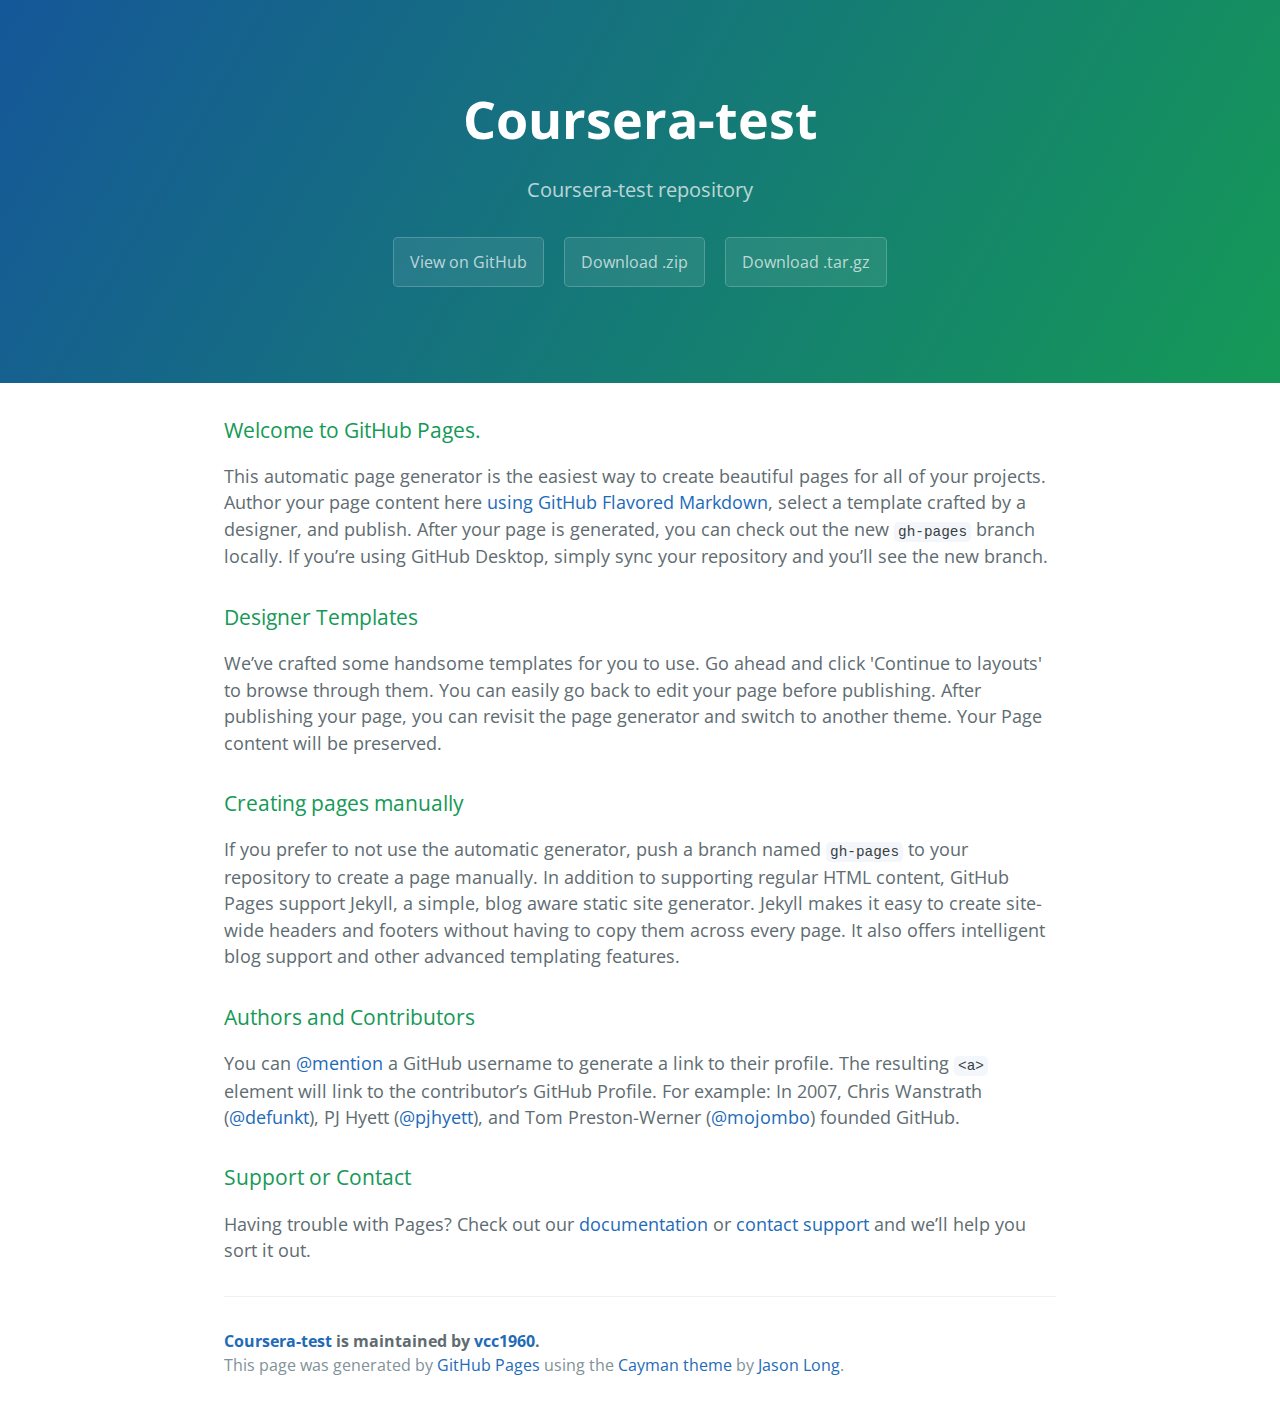
<file: index.html>
<!DOCTYPE html>
<html lang="en-us">
  <head>
    <meta charset="UTF-8">
    <title>Coursera-test by vcc1960</title>
    <meta name="viewport" content="width=device-width, initial-scale=1">
    <link rel="stylesheet" type="text/css" href="stylesheets/normalize.css" media="screen">
    <link href='https://fonts.googleapis.com/css?family=Open+Sans:400,700' rel='stylesheet' type='text/css'>
    <link rel="stylesheet" type="text/css" href="stylesheets/stylesheet.css" media="screen">
    <link rel="stylesheet" type="text/css" href="stylesheets/github-light.css" media="screen">
  </head>
  <body>
    <section class="page-header">
      <h1 class="project-name">Coursera-test</h1>
      <h2 class="project-tagline">Coursera-test repository</h2>
      <a href="https://github.com/vcc1960/Coursera-test" class="btn">View on GitHub</a>
      <a href="https://github.com/vcc1960/Coursera-test/zipball/master" class="btn">Download .zip</a>
      <a href="https://github.com/vcc1960/Coursera-test/tarball/master" class="btn">Download .tar.gz</a>
    </section>

    <section class="main-content">
      <h3>
<a id="welcome-to-github-pages" class="anchor" href="#welcome-to-github-pages" aria-hidden="true"><span aria-hidden="true" class="octicon octicon-link"></span></a>Welcome to GitHub Pages.</h3>

<p>This automatic page generator is the easiest way to create beautiful pages for all of your projects. Author your page content here <a href="https://guides.github.com/features/mastering-markdown/">using GitHub Flavored Markdown</a>, select a template crafted by a designer, and publish. After your page is generated, you can check out the new <code>gh-pages</code> branch locally. If you’re using GitHub Desktop, simply sync your repository and you’ll see the new branch.</p>

<h3>
<a id="designer-templates" class="anchor" href="#designer-templates" aria-hidden="true"><span aria-hidden="true" class="octicon octicon-link"></span></a>Designer Templates</h3>

<p>We’ve crafted some handsome templates for you to use. Go ahead and click 'Continue to layouts' to browse through them. You can easily go back to edit your page before publishing. After publishing your page, you can revisit the page generator and switch to another theme. Your Page content will be preserved.</p>

<h3>
<a id="creating-pages-manually" class="anchor" href="#creating-pages-manually" aria-hidden="true"><span aria-hidden="true" class="octicon octicon-link"></span></a>Creating pages manually</h3>

<p>If you prefer to not use the automatic generator, push a branch named <code>gh-pages</code> to your repository to create a page manually. In addition to supporting regular HTML content, GitHub Pages support Jekyll, a simple, blog aware static site generator. Jekyll makes it easy to create site-wide headers and footers without having to copy them across every page. It also offers intelligent blog support and other advanced templating features.</p>

<h3>
<a id="authors-and-contributors" class="anchor" href="#authors-and-contributors" aria-hidden="true"><span aria-hidden="true" class="octicon octicon-link"></span></a>Authors and Contributors</h3>

<p>You can <a href="https://help.github.com/articles/basic-writing-and-formatting-syntax/#mentioning-users-and-teams" class="user-mention">@mention</a> a GitHub username to generate a link to their profile. The resulting <code>&lt;a&gt;</code> element will link to the contributor’s GitHub Profile. For example: In 2007, Chris Wanstrath (<a href="https://github.com/defunkt" class="user-mention">@defunkt</a>), PJ Hyett (<a href="https://github.com/pjhyett" class="user-mention">@pjhyett</a>), and Tom Preston-Werner (<a href="https://github.com/mojombo" class="user-mention">@mojombo</a>) founded GitHub.</p>

<h3>
<a id="support-or-contact" class="anchor" href="#support-or-contact" aria-hidden="true"><span aria-hidden="true" class="octicon octicon-link"></span></a>Support or Contact</h3>

<p>Having trouble with Pages? Check out our <a href="https://help.github.com/pages">documentation</a> or <a href="https://github.com/contact">contact support</a> and we’ll help you sort it out.</p>

      <footer class="site-footer">
        <span class="site-footer-owner"><a href="https://github.com/vcc1960/Coursera-test">Coursera-test</a> is maintained by <a href="https://github.com/vcc1960">vcc1960</a>.</span>

        <span class="site-footer-credits">This page was generated by <a href="https://pages.github.com">GitHub Pages</a> using the <a href="https://github.com/jasonlong/cayman-theme">Cayman theme</a> by <a href="https://twitter.com/jasonlong">Jason Long</a>.</span>
      </footer>

    </section>

  
  </body>
</html>
</file>
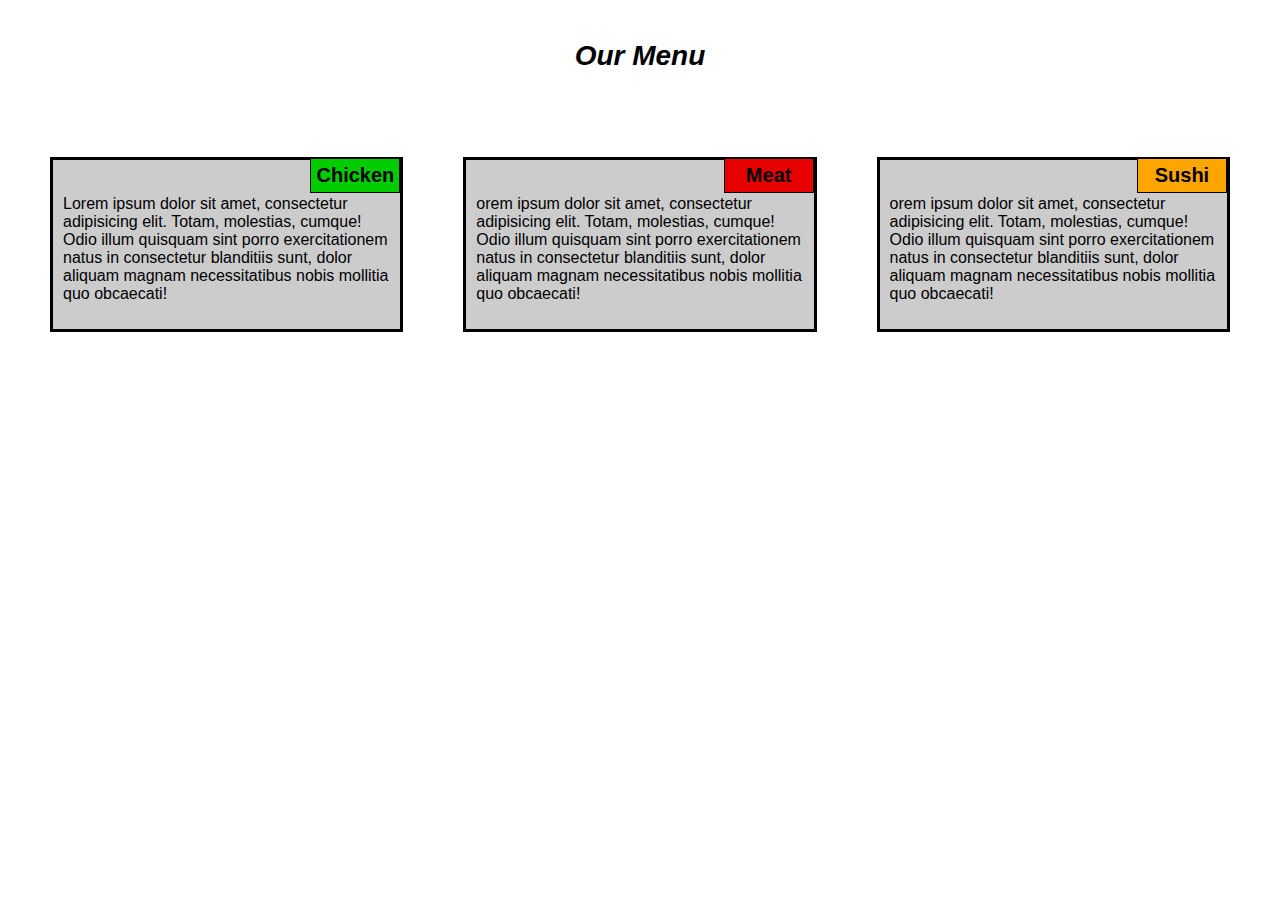
<file: module2/index.html>
<!DOCTYPE html>
<html>
<head>
<meta charset="utf-8"> 
<meta name="viewport" content="width=device-width, initial-scale=1">

	<title>Module2 solution</title>
<link rel="stylesheet" type="text/css" media="screen" href="css/styles.css"/>
</head>
<body>
<h1>Our Menu</h1>

    <div class="row">
      <div class="col-lg-4 col-md-6"> 
        <div class="section">
          <h2> Chicken</h2>
        
   <p>Lorem ipsum dolor sit amet, consectetur adipisicing elit. Totam, molestias, cumque! Odio illum quisquam sint porro exercitationem natus in consectetur blanditiis sunt, dolor aliquam magnam necessitatibus nobis mollitia quo obcaecati!</p> 
    </div>
      </div>
       </div>
    
    <div class="row">  
      <div class="col-lg-4 col-md-6"> 
       <div class="section">
       	  <h3>Meat</h3>
     <p> orem ipsum dolor sit amet, consectetur adipisicing elit. Totam, molestias, cumque! Odio illum quisquam sint porro exercitationem natus in consectetur blanditiis sunt, dolor aliquam magnam necessitatibus nobis mollitia quo obcaecati!</p>
    </div>
      </div>  	  
        </div>
        
    <div class="row">   
   <div class="col-lg-4 col-md-12">
   
     <div class=section>   
          <h4>Sushi</h4>
    <p>orem ipsum dolor sit amet, consectetur adipisicing elit. Totam, molestias, cumque! Odio illum quisquam sint porro exercitationem natus in consectetur blanditiis sunt, dolor aliquam magnam necessitatibus nobis mollitia quo obcaecati!</p>      
      
      </div>
        
</div>
</div>
   

</body>
</html>
</file>
<file: stylesheets/stylesheet.css>
* {
  box-sizing: border-box; }

body {
  padding: 0;
  margin: 0;
  font-family: "Open Sans", "Helvetica Neue", Helvetica, Arial, sans-serif;
  font-size: 16px;
  line-height: 1.5;
  color: #606c71; }

a {
  color: #1e6bb8;
  text-decoration: none; }
  a:hover {
    text-decoration: underline; }

.btn {
  display: inline-block;
  margin-bottom: 1rem;
  color: rgba(255, 255, 255, 0.7);
  background-color: rgba(255, 255, 255, 0.08);
  border-color: rgba(255, 255, 255, 0.2);
  border-style: solid;
  border-width: 1px;
  border-radius: 0.3rem;
  transition: color 0.2s, background-color 0.2s, border-color 0.2s; }
  .btn + .btn {
    margin-left: 1rem; }

.btn:hover {
  color: rgba(255, 255, 255, 0.8);
  text-decoration: none;
  background-color: rgba(255, 255, 255, 0.2);
  border-color: rgba(255, 255, 255, 0.3); }

@media screen and (min-width: 64em) {
  .btn {
    padding: 0.75rem 1rem; } }

@media screen and (min-width: 42em) and (max-width: 64em) {
  .btn {
    padding: 0.6rem 0.9rem;
    font-size: 0.9rem; } }

@media screen and (max-width: 42em) {
  .btn {
    display: block;
    width: 100%;
    padding: 0.75rem;
    font-size: 0.9rem; }
    .btn + .btn {
      margin-top: 1rem;
      margin-left: 0; } }

.page-header {
  color: #fff;
  text-align: center;
  background-color: #159957;
  background-image: linear-gradient(120deg, #155799, #159957); }

@media screen and (min-width: 64em) {
  .page-header {
    padding: 5rem 6rem; } }

@media screen and (min-width: 42em) and (max-width: 64em) {
  .page-header {
    padding: 3rem 4rem; } }

@media screen and (max-width: 42em) {
  .page-header {
    padding: 2rem 1rem; } }

.project-name {
  margin-top: 0;
  margin-bottom: 0.1rem; }

@media screen and (min-width: 64em) {
  .project-name {
    font-size: 3.25rem; } }

@media screen and (min-width: 42em) and (max-width: 64em) {
  .project-name {
    font-size: 2.25rem; } }

@media screen and (max-width: 42em) {
  .project-name {
    font-size: 1.75rem; } }

.project-tagline {
  margin-bottom: 2rem;
  font-weight: normal;
  opacity: 0.7; }

@media screen and (min-width: 64em) {
  .project-tagline {
    font-size: 1.25rem; } }

@media screen and (min-width: 42em) and (max-width: 64em) {
  .project-tagline {
    font-size: 1.15rem; } }

@media screen and (max-width: 42em) {
  .project-tagline {
    font-size: 1rem; } }

.main-content :first-child {
  margin-top: 0; }
.main-content img {
  max-width: 100%; }
.main-content h1, .main-content h2, .main-content h3, .main-content h4, .main-content h5, .main-content h6 {
  margin-top: 2rem;
  margin-bottom: 1rem;
  font-weight: normal;
  color: #159957; }
.main-content p {
  margin-bottom: 1em; }
.main-content code {
  padding: 2px 4px;
  font-family: Consolas, "Liberation Mono", Menlo, Courier, monospace;
  font-size: 0.9rem;
  color: #383e41;
  background-color: #f3f6fa;
  border-radius: 0.3rem; }
.main-content pre {
  padding: 0.8rem;
  margin-top: 0;
  margin-bottom: 1rem;
  font: 1rem Consolas, "Liberation Mono", Menlo, Courier, monospace;
  color: #567482;
  word-wrap: normal;
  background-color: #f3f6fa;
  border: solid 1px #dce6f0;
  border-radius: 0.3rem; }
  .main-content pre > code {
    padding: 0;
    margin: 0;
    font-size: 0.9rem;
    color: #567482;
    word-break: normal;
    white-space: pre;
    background: transparent;
    border: 0; }
.main-content .highlight {
  margin-bottom: 1rem; }
  .main-content .highlight pre {
    margin-bottom: 0;
    word-break: normal; }
.main-content .highlight pre, .main-content pre {
  padding: 0.8rem;
  overflow: auto;
  font-size: 0.9rem;
  line-height: 1.45;
  border-radius: 0.3rem; }
.main-content pre code, .main-content pre tt {
  display: inline;
  max-width: initial;
  padding: 0;
  margin: 0;
  overflow: initial;
  line-height: inherit;
  word-wrap: normal;
  background-color: transparent;
  border: 0; }
  .main-content pre code:before, .main-content pre code:after, .main-content pre tt:before, .main-content pre tt:after {
    content: normal; }
.main-content ul, .main-content ol {
  margin-top: 0; }
.main-content blockquote {
  padding: 0 1rem;
  margin-left: 0;
  color: #819198;
  border-left: 0.3rem solid #dce6f0; }
  .main-content blockquote > :first-child {
    margin-top: 0; }
  .main-content blockquote > :last-child {
    margin-bottom: 0; }
.main-content table {
  display: block;
  width: 100%;
  overflow: auto;
  word-break: normal;
  word-break: keep-all; }
  .main-content table th {
    font-weight: bold; }
  .main-content table th, .main-content table td {
    padding: 0.5rem 1rem;
    border: 1px solid #e9ebec; }
.main-content dl {
  padding: 0; }
  .main-content dl dt {
    padding: 0;
    margin-top: 1rem;
    font-size: 1rem;
    font-weight: bold; }
  .main-content dl dd {
    padding: 0;
    margin-bottom: 1rem; }
.main-content hr {
  height: 2px;
  padding: 0;
  margin: 1rem 0;
  background-color: #eff0f1;
  border: 0; }

@media screen and (min-width: 64em) {
  .main-content {
    max-width: 64rem;
    padding: 2rem 6rem;
    margin: 0 auto;
    font-size: 1.1rem; } }

@media screen and (min-width: 42em) and (max-width: 64em) {
  .main-content {
    padding: 2rem 4rem;
    font-size: 1.1rem; } }

@media screen and (max-width: 42em) {
  .main-content {
    padding: 2rem 1rem;
    font-size: 1rem; } }

.site-footer {
  padding-top: 2rem;
  margin-top: 2rem;
  border-top: solid 1px #eff0f1; }

.site-footer-owner {
  display: block;
  font-weight: bold; }

.site-footer-credits {
  color: #819198; }

@media screen and (min-width: 64em) {
  .site-footer {
    font-size: 1rem; } }

@media screen and (min-width: 42em) and (max-width: 64em) {
  .site-footer {
    font-size: 1rem; } }

@media screen and (max-width: 42em) {
  .site-footer {
    font-size: 0.9rem; } }
</file>
<file: stylesheets/github-light.css>
/*
The MIT License (MIT)

Copyright (c) 2015 GitHub, Inc.

Permission is hereby granted, free of charge, to any person obtaining a copy
of this software and associated documentation files (the "Software"), to deal
in the Software without restriction, including without limitation the rights
to use, copy, modify, merge, publish, distribute, sublicense, and/or sell
copies of the Software, and to permit persons to whom the Software is
furnished to do so, subject to the following conditions:

The above copyright notice and this permission notice shall be included in all
copies or substantial portions of the Software.

THE SOFTWARE IS PROVIDED "AS IS", WITHOUT WARRANTY OF ANY KIND, EXPRESS OR
IMPLIED, INCLUDING BUT NOT LIMITED TO THE WARRANTIES OF MERCHANTABILITY,
FITNESS FOR A PARTICULAR PURPOSE AND NONINFRINGEMENT. IN NO EVENT SHALL THE
AUTHORS OR COPYRIGHT HOLDERS BE LIABLE FOR ANY CLAIM, DAMAGES OR OTHER
LIABILITY, WHETHER IN AN ACTION OF CONTRACT, TORT OR OTHERWISE, ARISING FROM,
OUT OF OR IN CONNECTION WITH THE SOFTWARE OR THE USE OR OTHER DEALINGS IN THE
SOFTWARE.

*/

.pl-c /* comment */ {
  color: #969896;
}

.pl-c1      /* constant, markup.raw, meta.diff.header, meta.module-reference, meta.property-name, support, support.constant, support.variable, variable.other.constant */,
.pl-s .pl-v /* string variable */ {
  color: #0086b3;
}

.pl-e  /* entity */,
.pl-en /* entity.name */ {
  color: #795da3;
}

.pl-s .pl-s1 /* string source */,
.pl-smi      /* storage.modifier.import, storage.modifier.package, storage.type.java, variable.other, variable.parameter.function */ {
  color: #333;
}

.pl-ent /* entity.name.tag */ {
  color: #63a35c;
}

.pl-k /* keyword, storage, storage.type */ {
  color: #a71d5d;
}

.pl-pds              /* punctuation.definition.string, string.regexp.character-class */,
.pl-s                /* string */,
.pl-s .pl-pse .pl-s1 /* string punctuation.section.embedded source */,
.pl-sr               /* string.regexp */,
.pl-sr .pl-cce       /* string.regexp constant.character.escape */,
.pl-sr .pl-sra       /* string.regexp string.regexp.arbitrary-repitition */,
.pl-sr .pl-sre       /* string.regexp source.ruby.embedded */ {
  color: #183691;
}

.pl-v /* variable */ {
  color: #ed6a43;
}

.pl-id /* invalid.deprecated */ {
  color: #b52a1d;
}

.pl-ii /* invalid.illegal */ {
  background-color: #b52a1d;
  color: #f8f8f8;
}

.pl-sr .pl-cce /* string.regexp constant.character.escape */ {
  color: #63a35c;
  font-weight: bold;
}

.pl-ml /* markup.list */ {
  color: #693a17;
}

.pl-mh        /* markup.heading */,
.pl-mh .pl-en /* markup.heading entity.name */,
.pl-ms        /* meta.separator */ {
  color: #1d3e81;
  font-weight: bold;
}

.pl-mq /* markup.quote */ {
  color: #008080;
}

.pl-mi /* markup.italic */ {
  color: #333;
  font-style: italic;
}

.pl-mb /* markup.bold */ {
  color: #333;
  font-weight: bold;
}

.pl-md /* markup.deleted, meta.diff.header.from-file */ {
  background-color: #ffecec;
  color: #bd2c00;
}

.pl-mi1 /* markup.inserted, meta.diff.header.to-file */ {
  background-color: #eaffea;
  color: #55a532;
}

.pl-mdr /* meta.diff.range */ {
  color: #795da3;
  font-weight: bold;
}

.pl-mo /* meta.output */ {
  color: #1d3e81;
}
</file>
<file: module2/css/styles.css>
* {
	box-sizing: border-box;
	margin: 0;
	padding:0;
}

body { font-family: Helvetica;
	font-size: 16px;
	width: 100%;
	padding:20px;
 }

h1 {
	text-align:center;
	font-size:175%;
	font-weight: 95%;
	font-style: italic;
	margin-top: 20px;
	margin-bottom: 40px;
}

h2 {font-size: 125%;
	background-color: #00cc00;
	position:absolute;
	display: inline-block;
	border:1px solid black;
	padding:5px;
	text-align: center;
	right: 0px;
	top:28px;
	margin-top: -30px;
	margin-bottom: 0px;


}
h3{font-size: 125%;
	background-color: #e60000;
	position:absolute;
	display: inline-block;
	width: 89.8125px;
	border:1px solid black;
	padding:5px;
	text-align: center;
	right: 0px;
	top:28px;
	margin-top: -30px;
	margin-bottom: 0px;

}
h4{font-size: 125%;
	background-color: orange;
	position:absolute;
	display: inline-block;
	width:89.8125px;
	border:1px solid black;
	padding:5px;
	text-align: center;
	right: 0px;
	top:28px;
	margin-top: -30px;
	margin-bottom: 0px;


}


.section{
	background-color: #cccccc;
	position:relative;
  border: 3px solid black;
	width: 100%;
	padding-top:35px;
	margin-top: 15px;
  padding-left: 10px;
  padding-right: 10px;
  margin-bottom: 20px;
	margin-right: auto;
	margin-left: auto;
	min-height: 175px;
	
}
 
.section:hover{background-color: purple;} 


/* responsive framework.*/
.row {width:100%;
  
}


/******** Large devices *******/
@media (min-width: 992px) {
  .col-lg-1, .col-lg-2, .col-lg-3, .col-lg-4, .col-lg-5, .col-lg-6, .col-lg-7, .col-lg-8, .col-lg-9, .col-lg-10, .col-lg-11, .col-lg-12 {
    float:left;
    padding: 30px;
    padding-right: 30px;
    padding-left: 30px;
  
   
  }
  .col-lg-1 {
    width: 8.33%;
  }
  .col-lg-2 {
    width: 16.66%;
  }
  .col-lg-3 {
    width: 25%;
  }
  .col-lg-4 {
    width: 33.33%;
  }
  .col-lg-5 {
    width: 41.66%;
  }
  .col-lg-6 {
    width: 50%;
  }
  .col-lg-7 {
    width: 58.33%;
  }
  .col-lg-8 {
    width: 66.66%;
  }
  .col-lg-9 {
    width: 74.99%;
  }
  .col-lg-10 {
    width: 83.33%;
  }
  .col-lg-11 {
    width: 91.66%;
  }
  .col-lg-12 {
    width: 100%;
  }

}
/********** Medium devices only **********/
@media (min-width: 768px) and (max-width: 991px) {
  .col-md-1, .col-md-2, .col-md-3, .col-md-4, .col-md-5, .col-md-6, .col-md-7, .col-md-8, .col-md-9, .col-md-10, .col-md-11, .col-md-12 {
    float: left;
padding:30px;
padding-right: 30px;
padding-left:  30px:;

   
  }
  .col-md-1 {
    width: 8.33%;
  }
  .col-md-2 {
    width: 16.66%;
  }
  .col-md-3 {
    width: 25%;
  }
  .col-md-4 {
    width: 33.33%;
  }
  .col-md-5 {
    width: 41.66%;
  }
  .col-md-6 {
    width: 50%;
  }
  .col-md-7 {
    width: 58.33%;
  }
  .col-md-8 {
    width: 66.66%;
  }
  .col-md-9 {
    width: 74.99%;
  }
  .col-md-10 {
    width: 83.33%;
  }
  .col-md-11 {
    width: 91.66%;
  }
  .col-md-12 {
    width: 100%;
  }
}

/************* Small devices ************/

@media  (max-width: 767px) {
  .col-xs-1, .col-xs-2, .col-xs-3, .col-xs-4, .col-xs-5, .col-xs-6, .col-xs-7, .col-xs-8, .col-xs-9, .col-xs-10, .col-xs-11, .col-xs-12 {
    float: left;
padding:30px;
padding-right: 30px;
padding-left: 30px;

   
  }
  .col-xs-1 {
    width: 8.33%;
  }
  .col-xs-2 {
    width: 16.66%;
  }
  .col-xs-3 {
    width: 25%;
  }
  .col-xs-4 {
    width: 33.33%;
  }
  .col-xs-5 {
    width: 41.66%;
  }
  .col-xs-6 {
    width: 50%;
  }
  .col-xs-7 {
    width: 58.33%;
  }
  .col-xs-8 {
    width: 66.66%;
  }
  .col-xs-9 {
    width: 74.99%;
  }
  .col-xs-10 {
    width: 83.33%;
  }
  .col-xs-11 {
    width: 91.66%;
  }
  .col-xs-12 {
    width: 100%;
  }
}
</file>
